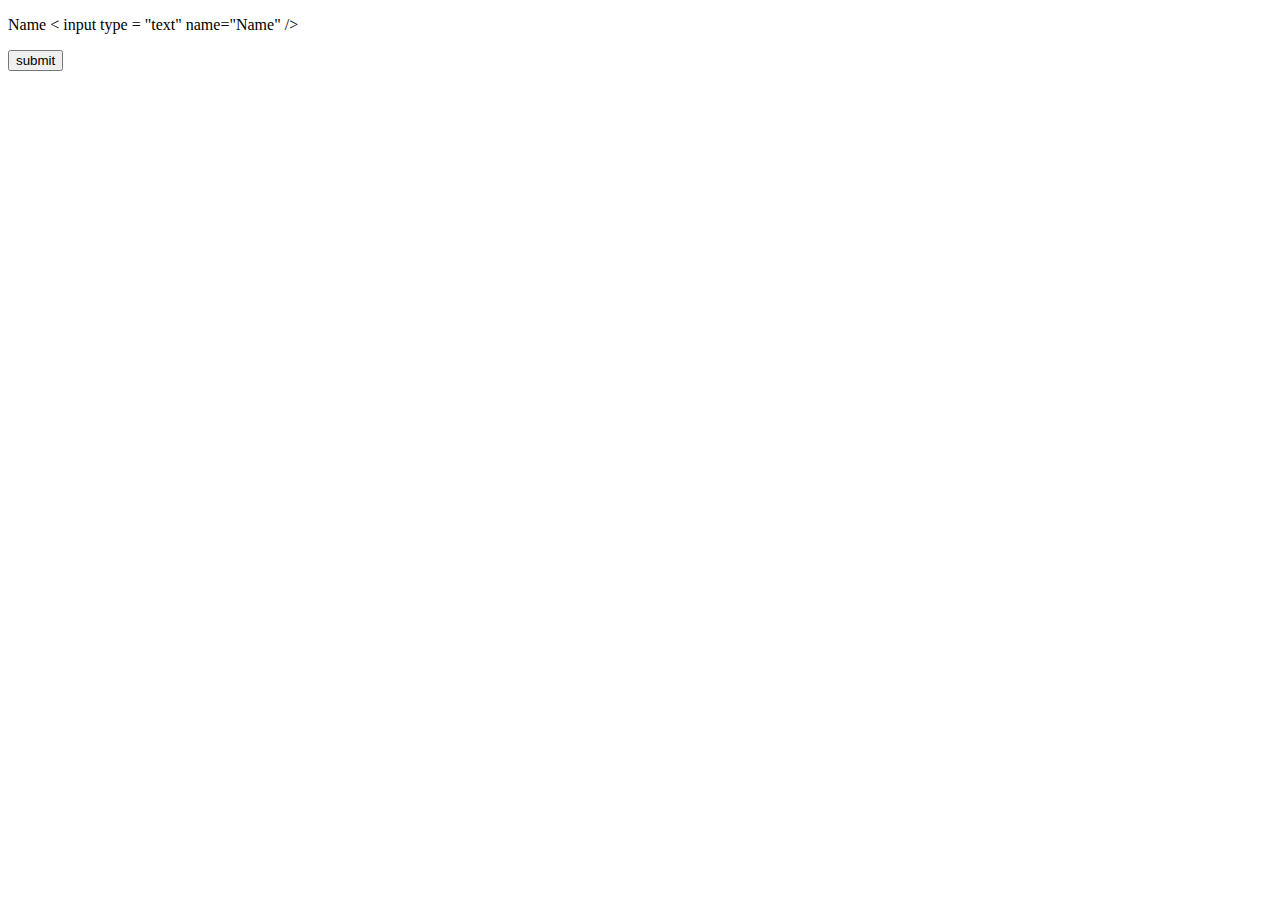
<file: test.html>
<!DOCTYPE html>
<html lang="en">
<head>
    <meta charset="UTF-8">
    <title>TEST</title>
</head>
<body>
<form action="/result" method="POST">
        <p> Name < input type = "text"  name="Name" /></p>

        <p> <input type = "submit" value = "submit" /></p>
    </form>
</body>
</html>
</file>
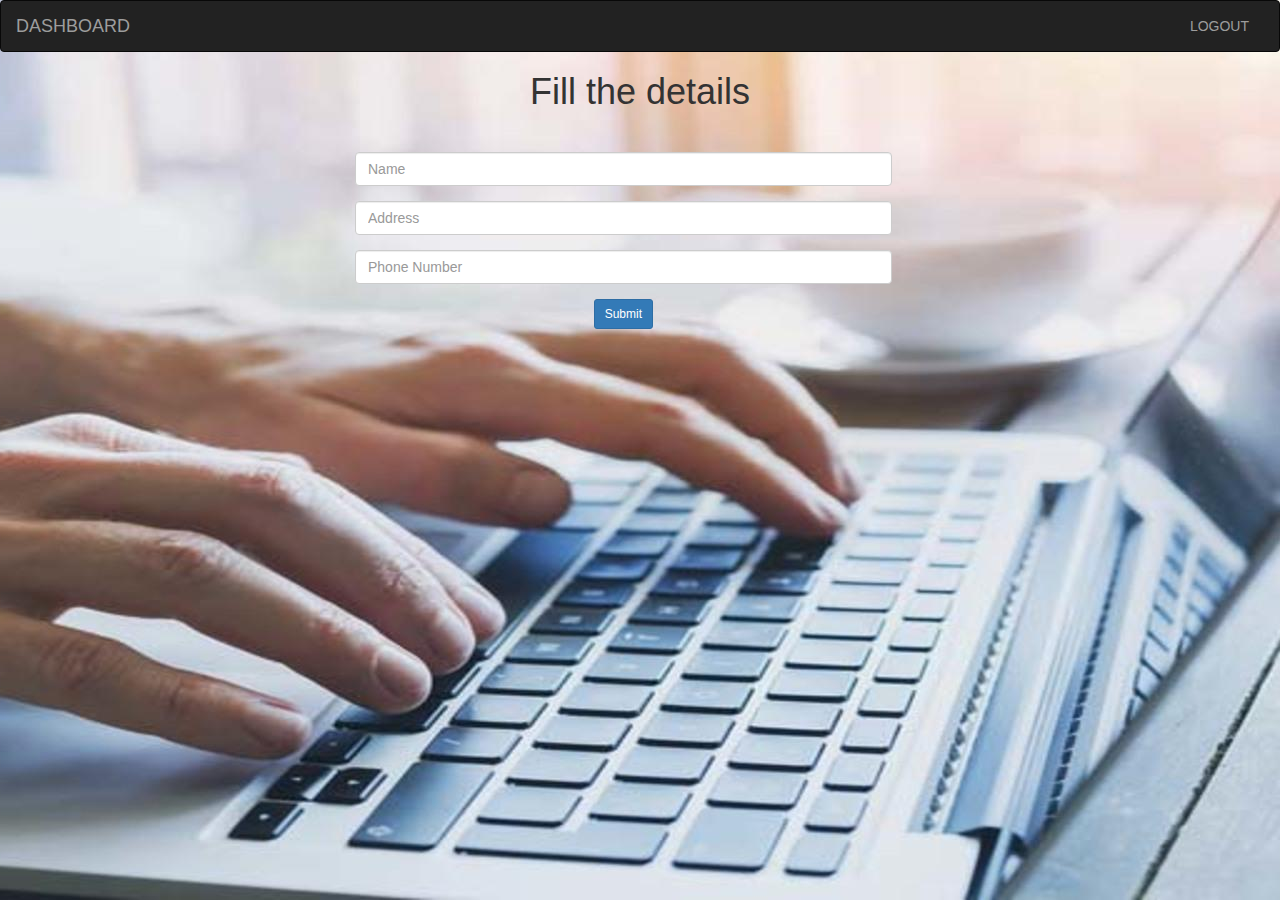
<file: template/details.html>
<!DOCTYPE html>
<html lang="en">
<head>
    <meta charset="UTF-8">
    <title>Dashboard</title>
    <meta charset="utf-8">
    <meta name="viewport" content="width=device-width, initial-scale=1">
    <link rel="stylesheet" href="https://maxcdn.bootstrapcdn.com/bootstrap/3.4.1/css/bootstrap.min.css">
    <script src="https://ajax.googleapis.com/ajax/libs/jquery/3.4.1/jquery.min.js"></script>
    <script src="https://maxcdn.bootstrapcdn.com/bootstrap/3.4.1/js/bootstrap.min.js"></script>
    <style>
    body, html
  {
    height: 100%;
    margin: 0;
  }
    .center
    {
      height: 100%;
      background-position: center;
      background-repeat: no-repeat;
      background-size: cover;
     }

    h1 {text-align: center;}
.container {
  padding: 30px 50px 75px 300px;
   text-align: center;
}
.center {
  margin: 0;
  left: 50%;
}
</style>
</head>

<body background="/static/images/fill.jpg" class="center">

<nav class="navbar navbar-inverse">
  <div class="container-fluid">
    <div class="navbar-header">
      <button type="button" class="navbar-toggle" data-toggle="collapse" data-target="#myNavbar">
        <span class="icon-bar"></span>
        <span class="icon-bar"></span>
        <span class="icon-bar"></span>
      </button>
      <a class="navbar-brand" href="/dashboard"> DASHBOARD </a>
    </div>
    <div class="collapse navbar-collapse" id="myNavbar">
      <ul class="nav navbar-nav navbar-right">
        <li><a href="/logout"></span>LOGOUT</a></li>
      </ul>
    </div>
  </div>
</nav>

<h1>Fill the details</h1>
<div class="site-section bg-light" id="details-section">
      <div class="container">
        <div class="row">
          <div class="col-lg-8 mb-5" >
            <form action="/details" method="post">

              <div class="form-group row">
                <div class="col-md-12 mb-4 mb-lg-0">
                  <input type="text" class="form-control" name="name" placeholder="Name"
                  required data-validation-required-message="Please enter name.">
                </div>
              </div>

                <div class="form-group row">
                <div class="col-md-12 mb-4 mb-lg-0">
                  <input type="text" class="form-control" name="address" placeholder="Address"
                  required data-validation-required-message="Please enter address.">
                </div>
                </div>

              <div class="form-group row">
                <div class="col-md-12 mb-4 mb-lg-0">
                  <input type="text" class="form-control" name="phn" placeholder="Phone Number"
                  required data-validation-required-message="Please enter Phone number.">
                </div><br>
              </div>

              <div class="form-group row">
                <div class="center">
                  <input type="submit" class="btn btn-sm btn-primary text-white py-3 px-5" value="Submit">
                </div>
              </div>

            </form>

          </div>
        </div>
      </div>
</div>
</body>
</html>
</file>
